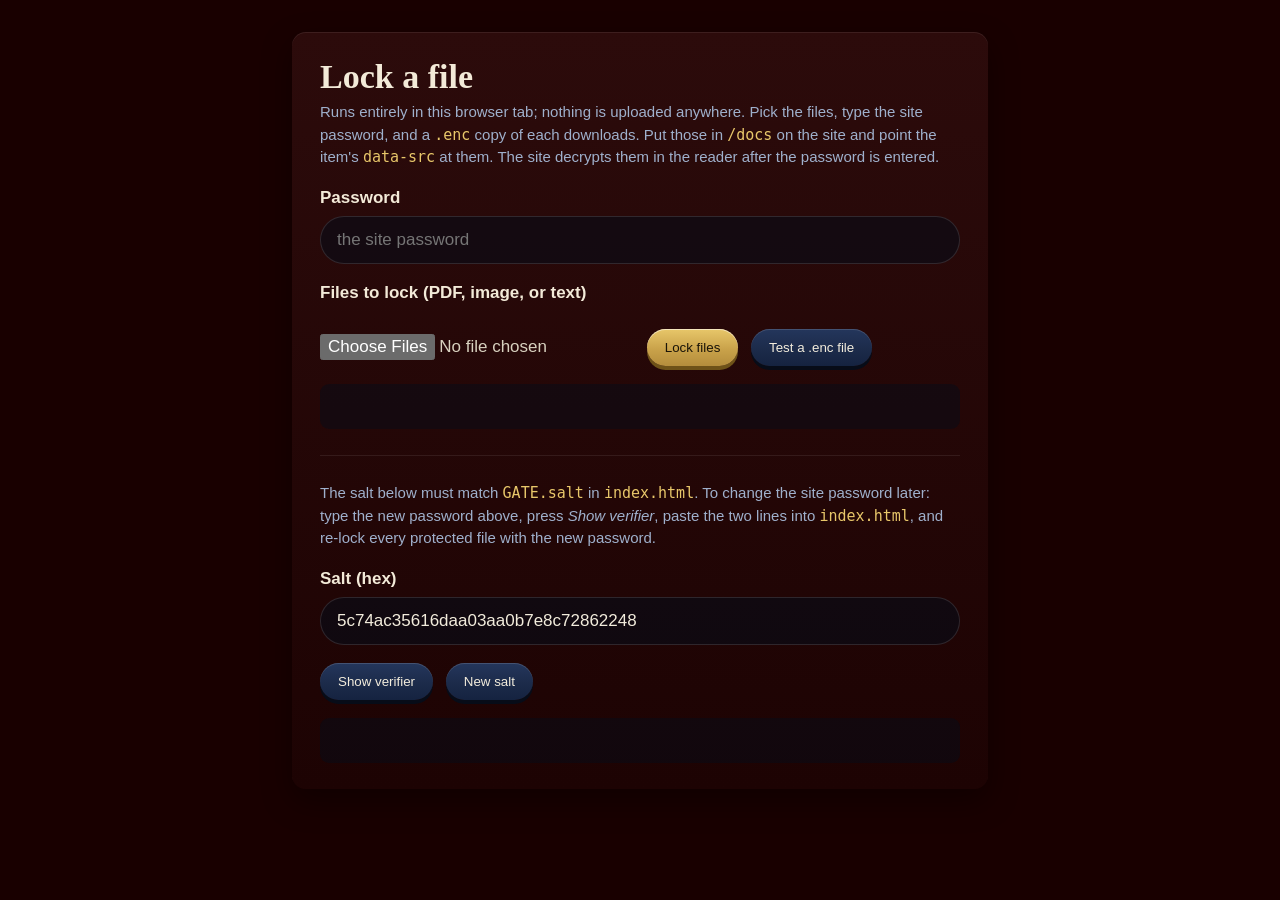
<file: tools/lock.html>
<!DOCTYPE html>
<html lang="en">
<head>
<meta charset="utf-8">
<meta name="viewport" content="width=device-width, initial-scale=1">
<title>Risenblade — Lock a file</title>
<meta name="robots" content="noindex">
<style>
:root{color-scheme:dark}
body{margin:0;background:#190000;color:#f3ead8;font:17px/1.5 "Source Sans 3","Segoe UI",Helvetica,Arial,sans-serif;padding:32px 20px}
.box{max-width:640px;margin:0 auto;background:linear-gradient(180deg,#2c0b0b,#1d0303);border-radius:14px;padding:26px 28px;box-shadow:inset 0 1px 0 rgba(255,255,255,.08),0 12px 30px rgba(0,0,0,.35)}
h1{font:600 34px/1.1 "Cormorant Garamond",Georgia,serif;margin:0 0 6px}
p{color:#9fb0cc;margin:0 0 16px;font-size:15px}
label{display:block;font-weight:600;margin:16px 0 6px}
input[type=password],input[type=text]{width:100%;box-sizing:border-box;font:inherit;color:#f2ecdc;background:rgba(7,12,24,.6);border:1px solid rgba(255,255,255,.12);border-radius:999px;padding:10px 16px}
input[type=file]{font:inherit;color:#d8d1bf}
.btn{font:600 15px/1 inherit;color:#1a1408;border:0;cursor:pointer;padding:11px 18px;border-radius:999px;background:linear-gradient(180deg,#e8c76a,#c9a24a 55%,#b48d3c);box-shadow:0 4px 0 #6e5218,inset 0 1px 0 rgba(255,255,255,.55);margin-top:18px;margin-right:8px}
.btn:active{transform:translateY(4px);box-shadow:0 0 0 #6e5218}
.btn.quiet{color:#f2ecdc;background:linear-gradient(180deg,#24365c,#1c2b4a 55%,#152340);box-shadow:0 4px 0 #070c18,inset 0 1px 0 rgba(255,255,255,.14)}
.btn.quiet:active{box-shadow:0 0 0 #070c18}
.out{margin-top:18px;font-size:14px;color:#d8d1bf;white-space:pre-wrap;background:rgba(7,12,24,.5);border-radius:9px;padding:12px 14px;min-height:1.5em;font-family:ui-monospace,SFMono-Regular,Menlo,monospace}
code{color:#e8c76a}
hr{border:0;border-top:1px solid rgba(255,255,255,.08);margin:26px 0}
</style>
</head>
<body>
<div class="box">
  <h1>Lock a file</h1>
  <p>Runs entirely in this browser tab; nothing is uploaded anywhere. Pick the files, type the site password, and a <code>.enc</code> copy of each downloads. Put those in <code>/docs</code> on the site and point the item's <code>data-src</code> at them. The site decrypts them in the reader after the password is entered.</p>

  <label for="pw">Password</label>
  <input id="pw" type="password" autocomplete="off" placeholder="the site password">

  <label for="files">Files to lock (PDF, image, or text)</label>
  <input id="files" type="file" multiple>

  <button class="btn" id="lock" type="button">Lock files</button>
  <button class="btn quiet" id="test" type="button">Test a .enc file</button>
  <div class="out" id="out"></div>

  <hr>
  <p>The salt below must match <code>GATE.salt</code> in <code>index.html</code>. To change the site password later: type the new password above, press <em>Show verifier</em>, paste the two lines into <code>index.html</code>, and re-lock every protected file with the new password.</p>
  <label for="salt">Salt (hex)</label>
  <input id="salt" type="text" value="5c74ac35616daa03aa0b7e8c72862248" spellcheck="false">
  <button class="btn quiet" id="verify" type="button">Show verifier</button>
  <button class="btn quiet" id="newsalt" type="button">New salt</button>
  <div class="out" id="vout"></div>
</div>

<script>
const ITER = 200000;
const enc = new TextEncoder();
const $ = s => document.querySelector(s);
const hex2buf = h => new Uint8Array(h.trim().match(/../g).map(x => parseInt(x, 16)));
const buf2hex = b => Array.from(new Uint8Array(b)).map(x => x.toString(16).padStart(2, '0')).join('');
const say = (el, t) => { el.textContent = t; };

async function bits(pw, saltHex) {
  const base = await crypto.subtle.importKey('raw', enc.encode(pw), 'PBKDF2', false, ['deriveBits']);
  return crypto.subtle.deriveBits({ name: 'PBKDF2', salt: hex2buf(saltHex), iterations: ITER, hash: 'SHA-256' }, base, 256);
}
async function key(pw, saltHex, use) {
  return crypto.subtle.importKey('raw', await bits(pw, saltHex), { name: 'AES-GCM' }, false, [use]);
}
function download(name, bytes) {
  const a = document.createElement('a');
  a.href = URL.createObjectURL(new Blob([bytes]));
  a.download = name; document.body.appendChild(a); a.click();
  setTimeout(() => { URL.revokeObjectURL(a.href); a.remove(); }, 2000);
}

$('#lock').onclick = async () => {
  const pw = $('#pw').value, files = $('#files').files, out = $('#out');
  if (!pw) return say(out, 'Type the password first.');
  if (!files.length) return say(out, 'Choose at least one file.');
  if (!crypto.subtle) return say(out, 'This browser will not run the crypto here. Open the file in Chrome, Safari, Firefox, or Edge.');
  say(out, 'Deriving key…');
  const k = await key(pw, $('#salt').value, 'encrypt');
  const lines = [];
  for (const f of files) {
    const iv = crypto.getRandomValues(new Uint8Array(12));
    const ct = new Uint8Array(await crypto.subtle.encrypt({ name: 'AES-GCM', iv }, k, await f.arrayBuffer()));
    const outBytes = new Uint8Array(16 + ct.length);
    outBytes.set(enc.encode('RBL1'), 0); outBytes.set(iv, 4); outBytes.set(ct, 16);
    download(f.name + '.enc', outBytes);
    lines.push(f.name + '  ->  ' + f.name + '.enc  (' + outBytes.length.toLocaleString() + ' bytes)');
  }
  say(out, lines.join('\n') + '\n\nDone. Move the .enc files into /docs on the site.');
};

$('#test').onclick = async () => {
  const pw = $('#pw').value, out = $('#out');
  if (!pw) return say(out, 'Type the password first.');
  const pick = document.createElement('input'); pick.type = 'file'; pick.accept = '.enc';
  pick.onchange = async () => {
    const f = pick.files[0]; if (!f) return;
    try {
      const u = new Uint8Array(await f.arrayBuffer());
      if (String.fromCharCode(...u.slice(0, 4)) !== 'RBL1') throw new Error('not a file made by this tool');
      const k = await key(pw, $('#salt').value, 'decrypt');
      const pt = await crypto.subtle.decrypt({ name: 'AES-GCM', iv: u.slice(4, 16) }, k, u.slice(16));
      say(out, f.name + ' unlocks with this password (' + pt.byteLength.toLocaleString() + ' bytes inside).');
    } catch (e) { say(out, f.name + ' did NOT unlock: ' + (e.message || 'wrong password or wrong salt')); }
  };
  pick.click();
};

$('#verify').onclick = async () => {
  const pw = $('#pw').value, out = $('#vout');
  if (!pw) return say(out, 'Type the password first.');
  const b = await bits(pw, $('#salt').value);
  const v = buf2hex(await crypto.subtle.digest('SHA-256', b));
  say(out, "salt: '" + $('#salt').value.trim() + "',\nverifier: '" + v + "',");
};
$('#newsalt').onclick = () => { $('#salt').value = buf2hex(crypto.getRandomValues(new Uint8Array(16))); say($('#vout'), 'New salt set. Press Show verifier, paste both lines into index.html, and re-lock every protected file.'); };
</script>
</body>
</html>
</file>
